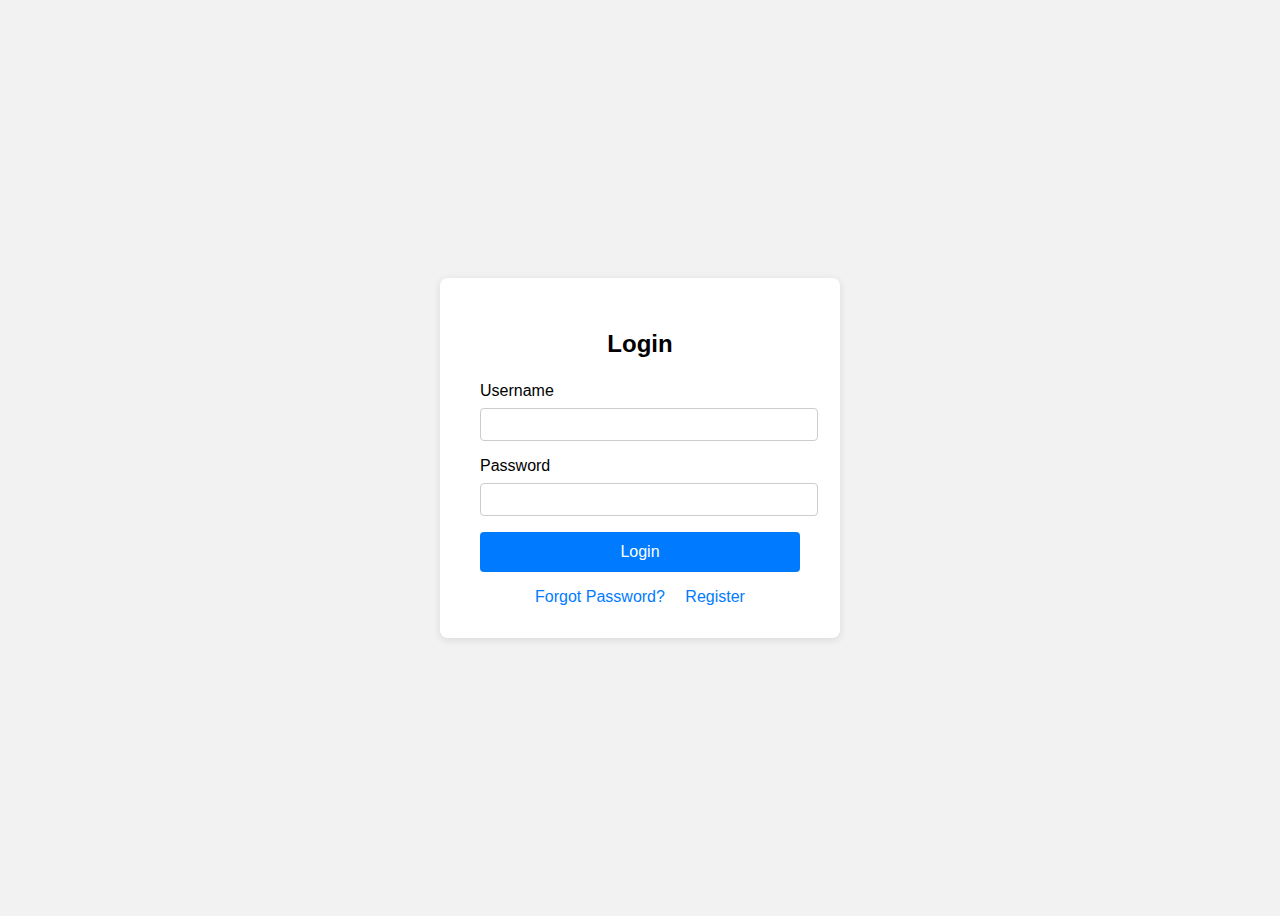
<file: Frontend/index.html>
<!DOCTYPE html>
   <html lang="en">
   <head>
       <meta charset="UTF-8">
       <meta http-equiv="refresh" content="0;url=login.html">
       <title>Redirecting...</title>
   </head>
   <body>
       <p>Redirecting to <a href="login.html">Login</a>...</p>
   </body>
   </html>
</file>
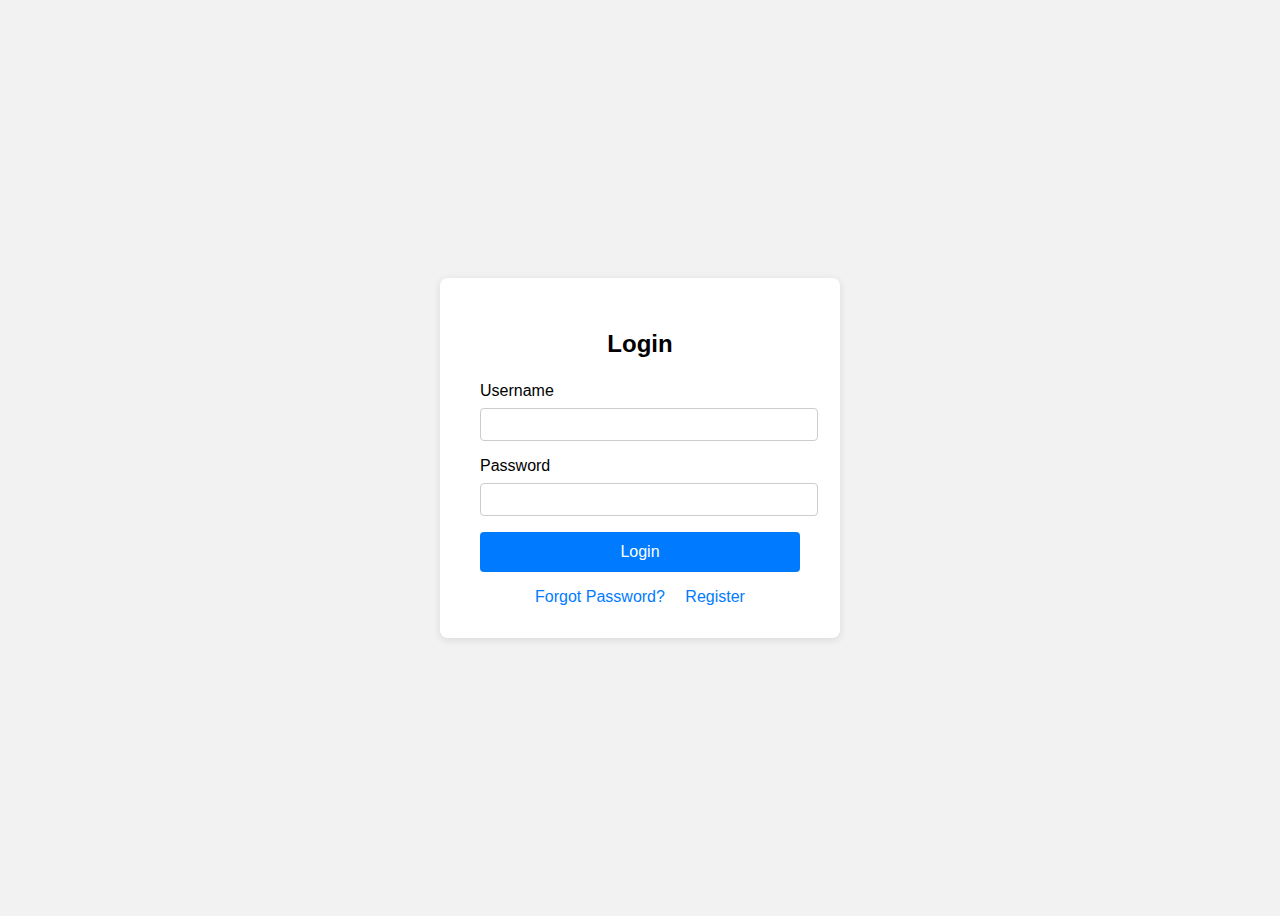
<file: Frontend/login.html>
<!DOCTYPE html>
<html lang="en">
<head>
    <meta charset="UTF-8">
    <title>Login Page</title>
    <meta name="viewport" content="width=device-width, initial-scale=1.0">
    <link rel="stylesheet" href="login.css">
    <script src="Login.js" defer></script>
</head>
<body>
    <div class="login-container">
        <h2>Login</h2>
        <form>
            <div class="form-group">
                <label for="username">Username</label>
                <input type="text" id="username" name="username" required autocomplete="username">
            </div>
            <div class="form-group">
                <label for="password">Password</label>
                <input type="password" id="password" name="password" required autocomplete="current-password">
            </div>
            <button type="submit" class="login-btn">Login</button>
        </form>
        <div class="login-links">
            <a href="#">Forgot Password?</a>
            <a href="#">Register</a>
        </div>
    </div>
</body>
</html>
</file>
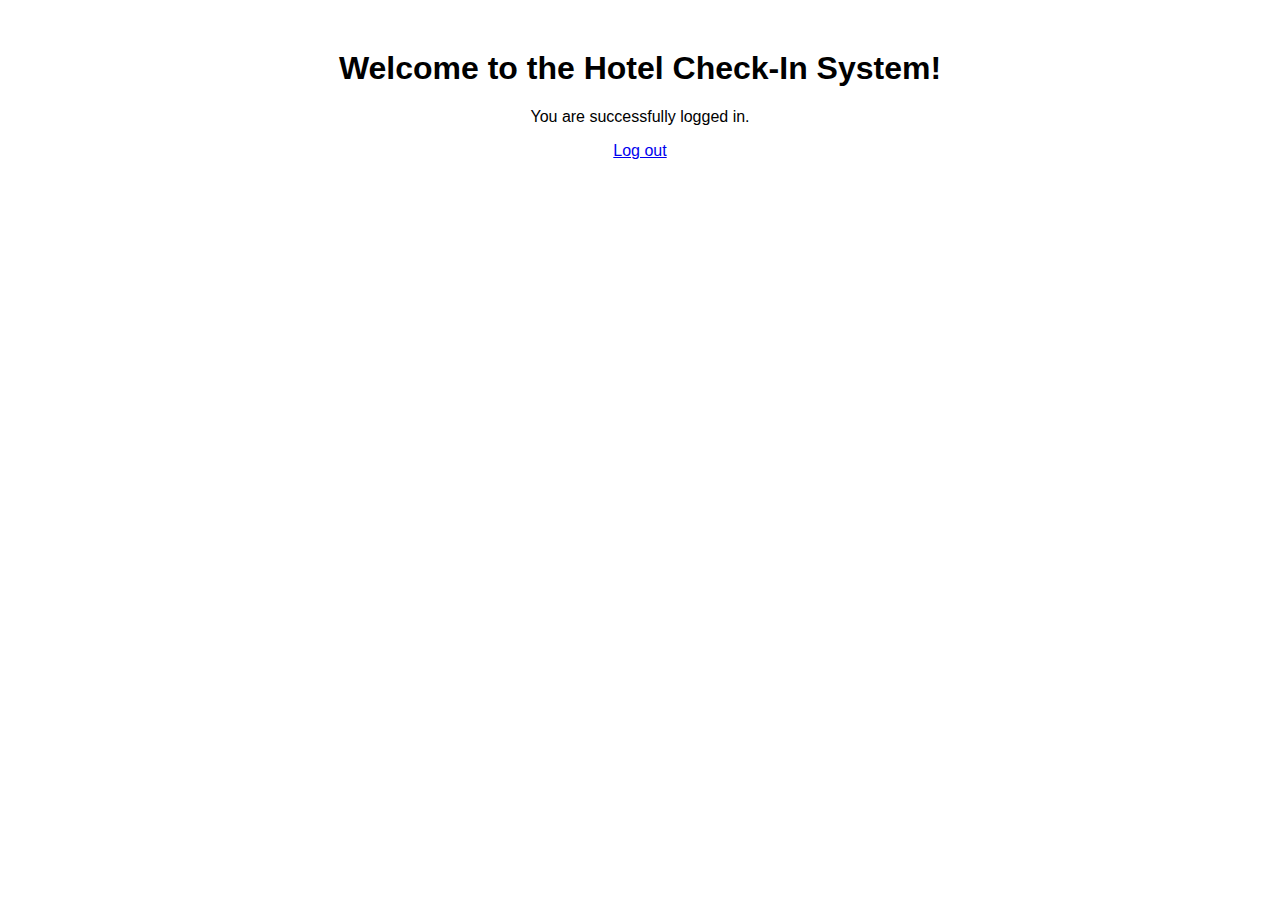
<file: Frontend/main.html>
<!DOCTYPE html>
<html lang="en">
<head>
    <meta charset="UTF-8">
    <title>Main Page</title>
    <style>
        body {
            font-family: Arial, sans-serif;
            text-align: center;
            margin-top: 50px;
        }
    </style>
</head>
<body>
    <h1>Welcome to the Hotel Check-In System!</h1>
    <p>You are successfully logged in.</p>
    <a href="login.html">Log out</a>
</body>
</html>
</file>
<file: Frontend/login.css>
body { 
    font-family: Arial, sans-serif; 
    background: #f2f2f2; 
    display: flex; 
    justify-content: center; 
    align-items: center; 
    height: 100vh; 
}
.login-container {
    background: #fff;
    padding: 2rem 2.5rem;
    border-radius: 8px;
    box-shadow: 0 2px 8px rgba(0,0,0,0.1);
    width: 320px;
}
.login-container h2 {
    margin-bottom: 1.5rem;
    text-align: center;
}
.form-group {
    margin-bottom: 1rem;
}
label {
    display: block;
    margin-bottom: 0.5rem;
}
input[type="text"], input[type="password"] {
    width: 100%;
    padding: 0.5rem;
    border: 1px solid #ccc;
    border-radius: 4px;
}
.login-btn {
    width: 100%;
    padding: 0.7rem;
    background: #007bff;
    color: #fff;
    border: none;
    border-radius: 4px;
    font-size: 1rem;
    cursor: pointer;
}
.login-btn:hover {
    background: #0056b3;
}
.login-links {
    margin-top: 1rem;
    text-align: center;
}
.login-links a {
    color: #007bff;
    text-decoration: none;
    margin: 0 0.5rem;
}
.login-links a:hover {
    text-decoration: underline;
}
</file>
